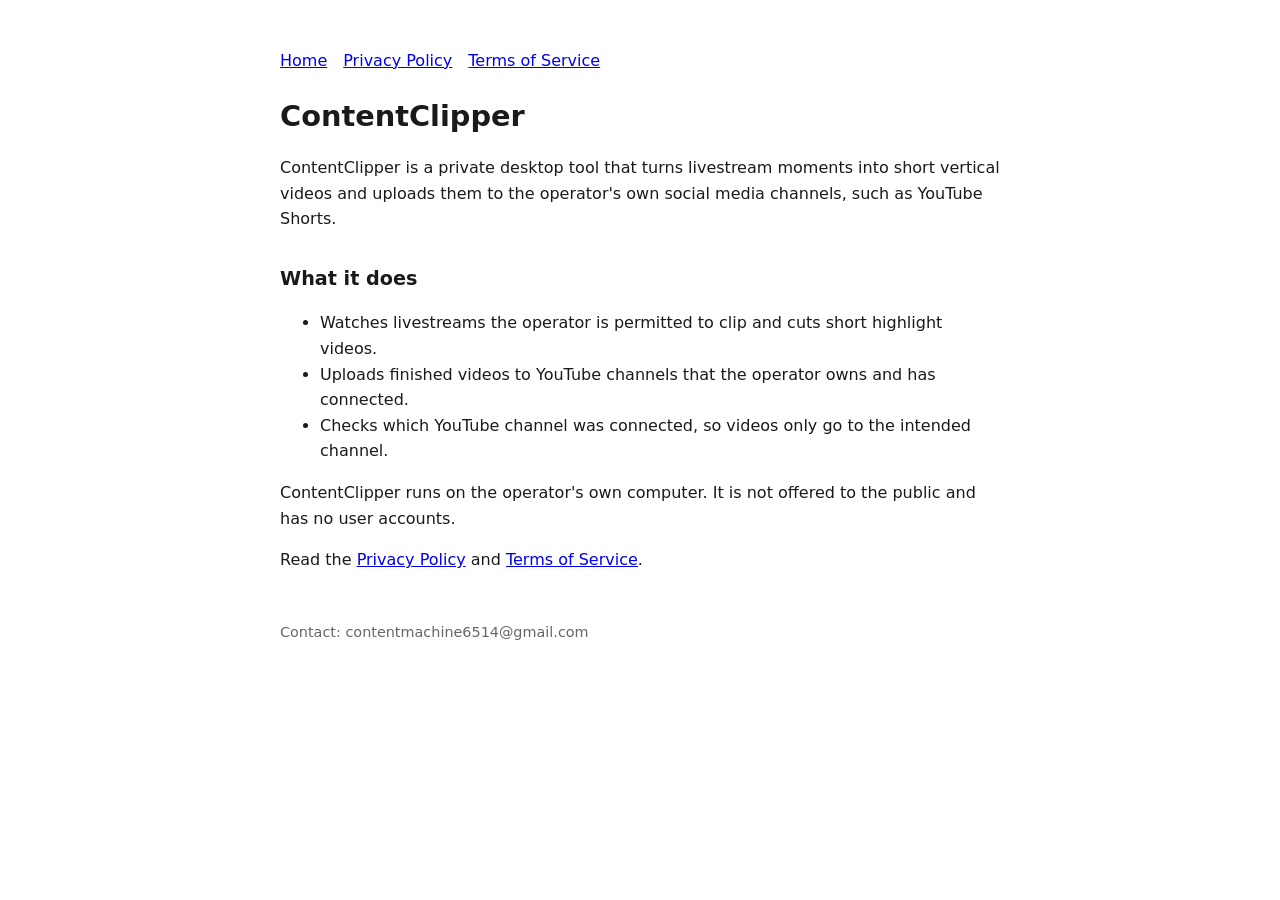
<file: index.html>
<!DOCTYPE html><html lang="en"><head><meta charset="utf-8"><meta name="viewport" content="width=device-width,initial-scale=1">
<title>ContentClipper</title><link rel="stylesheet" href="style.css"></head><body>
<nav><a href="index.html">Home</a><a href="privacy.html">Privacy Policy</a><a href="terms.html">Terms of Service</a></nav>
<h1>ContentClipper</h1>
<p>ContentClipper is a private desktop tool that turns livestream moments into short vertical videos and uploads them to the operator's own social media channels, such as YouTube Shorts.</p>
<h2>What it does</h2>
<ul>
<li>Watches livestreams the operator is permitted to clip and cuts short highlight videos.</li>
<li>Uploads finished videos to YouTube channels that the operator owns and has connected.</li>
<li>Checks which YouTube channel was connected, so videos only go to the intended channel.</li>
</ul>
<p>ContentClipper runs on the operator's own computer. It is not offered to the public and has no user accounts.</p>
<p>Read the <a href="privacy.html">Privacy Policy</a> and <a href="terms.html">Terms of Service</a>.</p>
<footer>Contact: contentmachine6514@gmail.com</footer>
</body></html>
</file>
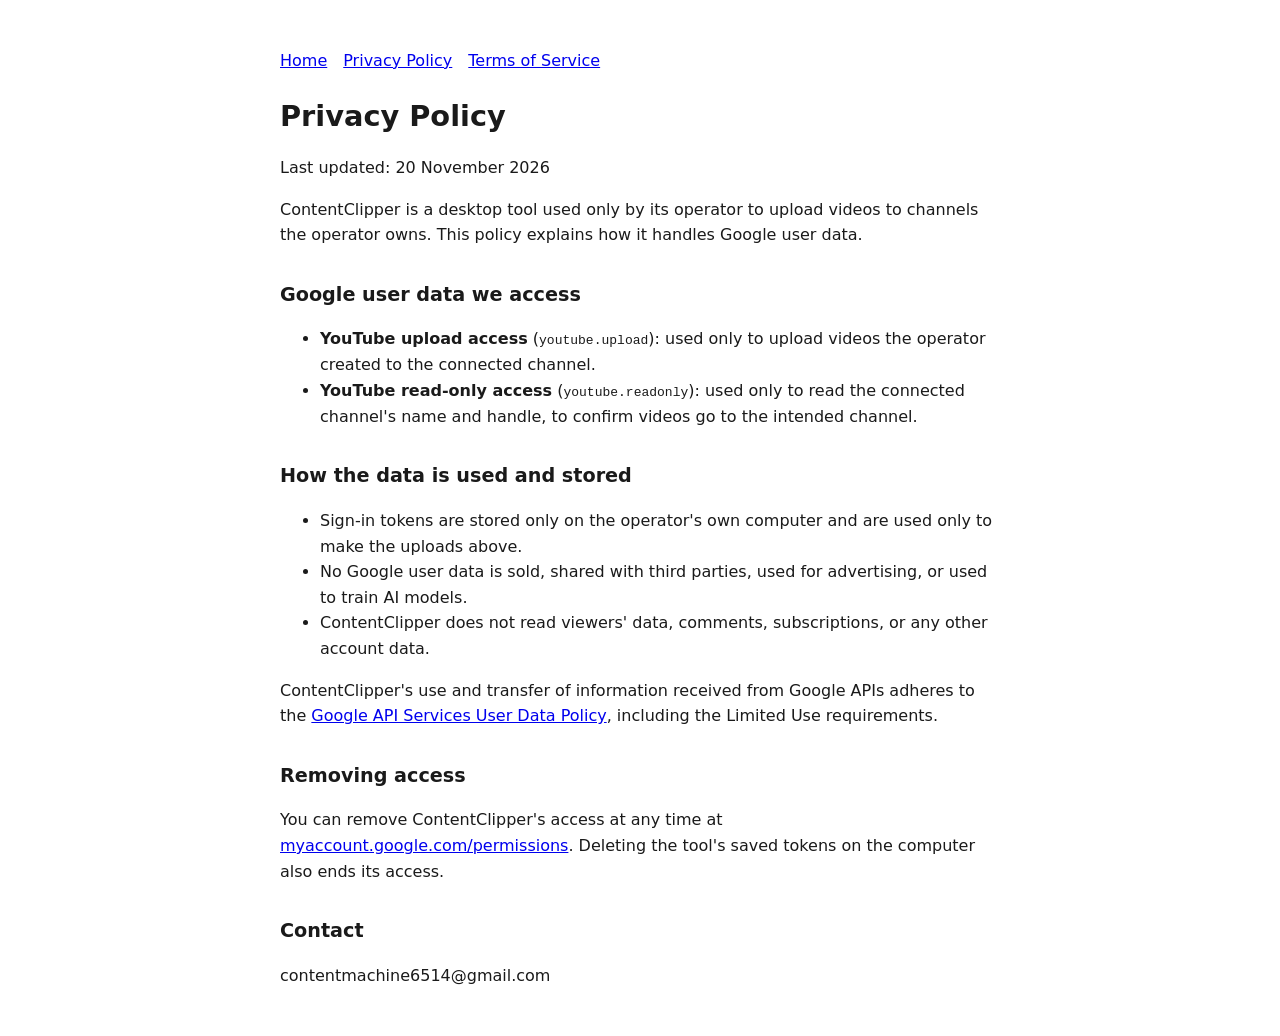
<file: privacy.html>
<!DOCTYPE html><html lang="en"><head><meta charset="utf-8"><meta name="viewport" content="width=device-width,initial-scale=1">
<title>Privacy Policy – ContentClipper</title><link rel="stylesheet" href="style.css"></head><body>
<nav><a href="index.html">Home</a><a href="privacy.html">Privacy Policy</a><a href="terms.html">Terms of Service</a></nav>
<h1>Privacy Policy</h1><p>Last updated: 20 November 2026</p>
<p>ContentClipper is a desktop tool used only by its operator to upload videos to channels the operator owns. This policy explains how it handles Google user data.</p>
<h2>Google user data we access</h2>
<ul>
<li><b>YouTube upload access</b> (<code>youtube.upload</code>): used only to upload videos the operator created to the connected channel.</li>
<li><b>YouTube read-only access</b> (<code>youtube.readonly</code>): used only to read the connected channel's name and handle, to confirm videos go to the intended channel.</li>
</ul>
<h2>How the data is used and stored</h2>
<ul>
<li>Sign-in tokens are stored only on the operator's own computer and are used only to make the uploads above.</li>
<li>No Google user data is sold, shared with third parties, used for advertising, or used to train AI models.</li>
<li>ContentClipper does not read viewers' data, comments, subscriptions, or any other account data.</li>
</ul>
<p>ContentClipper's use and transfer of information received from Google APIs adheres to the <a href="https://developers.google.com/terms/api-services-user-data-policy">Google API Services User Data Policy</a>, including the Limited Use requirements.</p>
<h2>Removing access</h2>
<p>You can remove ContentClipper's access at any time at <a href="https://myaccount.google.com/permissions">myaccount.google.com/permissions</a>. Deleting the tool's saved tokens on the computer also ends its access.</p>
<h2>Contact</h2><p>contentmachine6514@gmail.com</p>
</body></html>
</file>
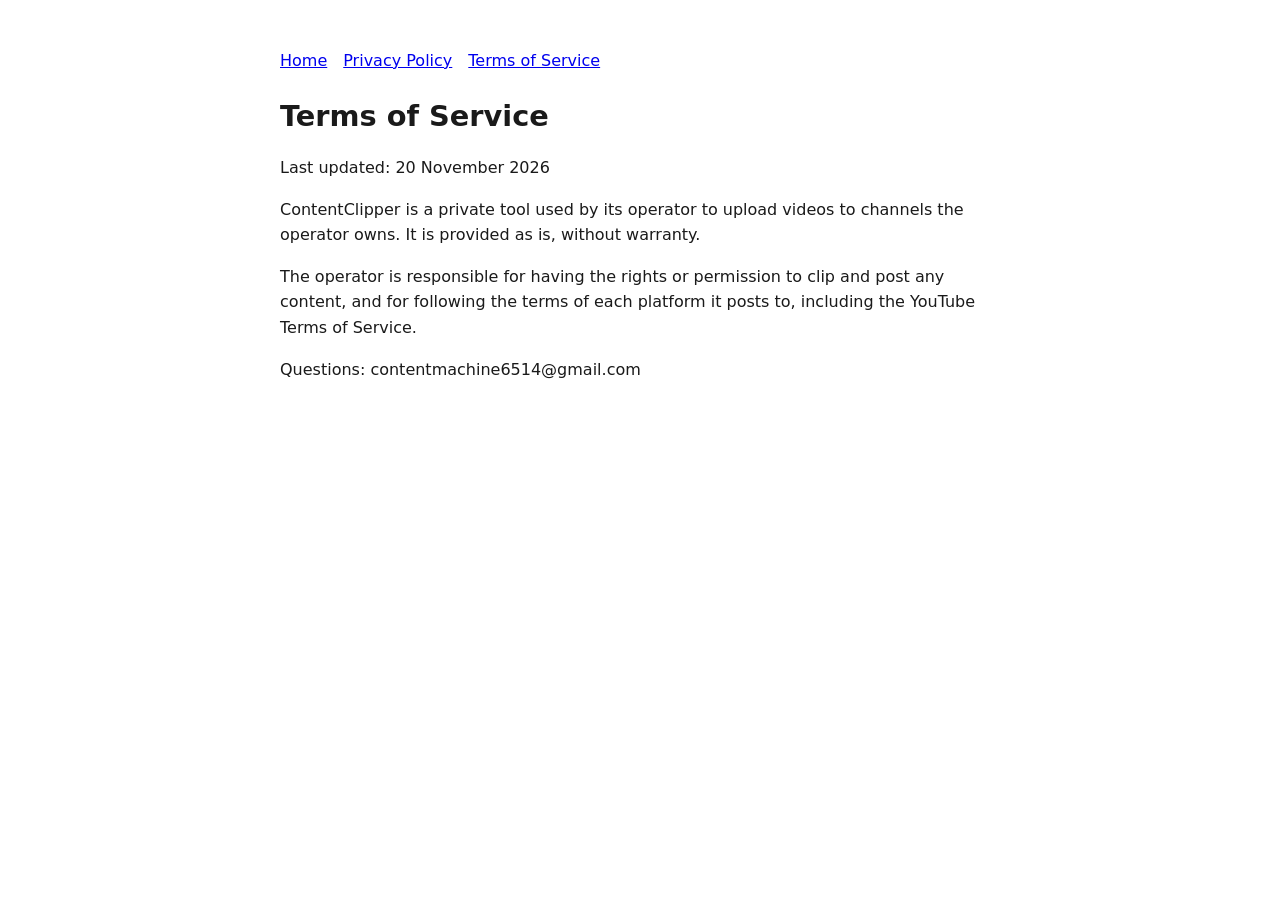
<file: terms.html>
<!DOCTYPE html><html lang="en"><head><meta charset="utf-8"><meta name="viewport" content="width=device-width,initial-scale=1">
<title>Terms of Service – ContentClipper</title><link rel="stylesheet" href="style.css"></head><body>
<nav><a href="index.html">Home</a><a href="privacy.html">Privacy Policy</a><a href="terms.html">Terms of Service</a></nav>
<h1>Terms of Service</h1><p>Last updated: 20 November 2026</p>
<p>ContentClipper is a private tool used by its operator to upload videos to channels the operator owns. It is provided as is, without warranty.</p>
<p>The operator is responsible for having the rights or permission to clip and post any content, and for following the terms of each platform it posts to, including the YouTube Terms of Service.</p>
<p>Questions: contentmachine6514@gmail.com</p>
</body></html>
</file>
<file: style.css>
body{font-family:system-ui,-apple-system,Segoe UI,Roboto,sans-serif;max-width:720px;margin:48px auto;padding:0 20px;line-height:1.6;color:#1a1a1a}
h1{font-size:1.8rem;margin-bottom:.2rem}h2{font-size:1.2rem;margin-top:2rem}
nav a{margin-right:16px}footer{margin-top:48px;font-size:.9rem;color:#666}
</file>
